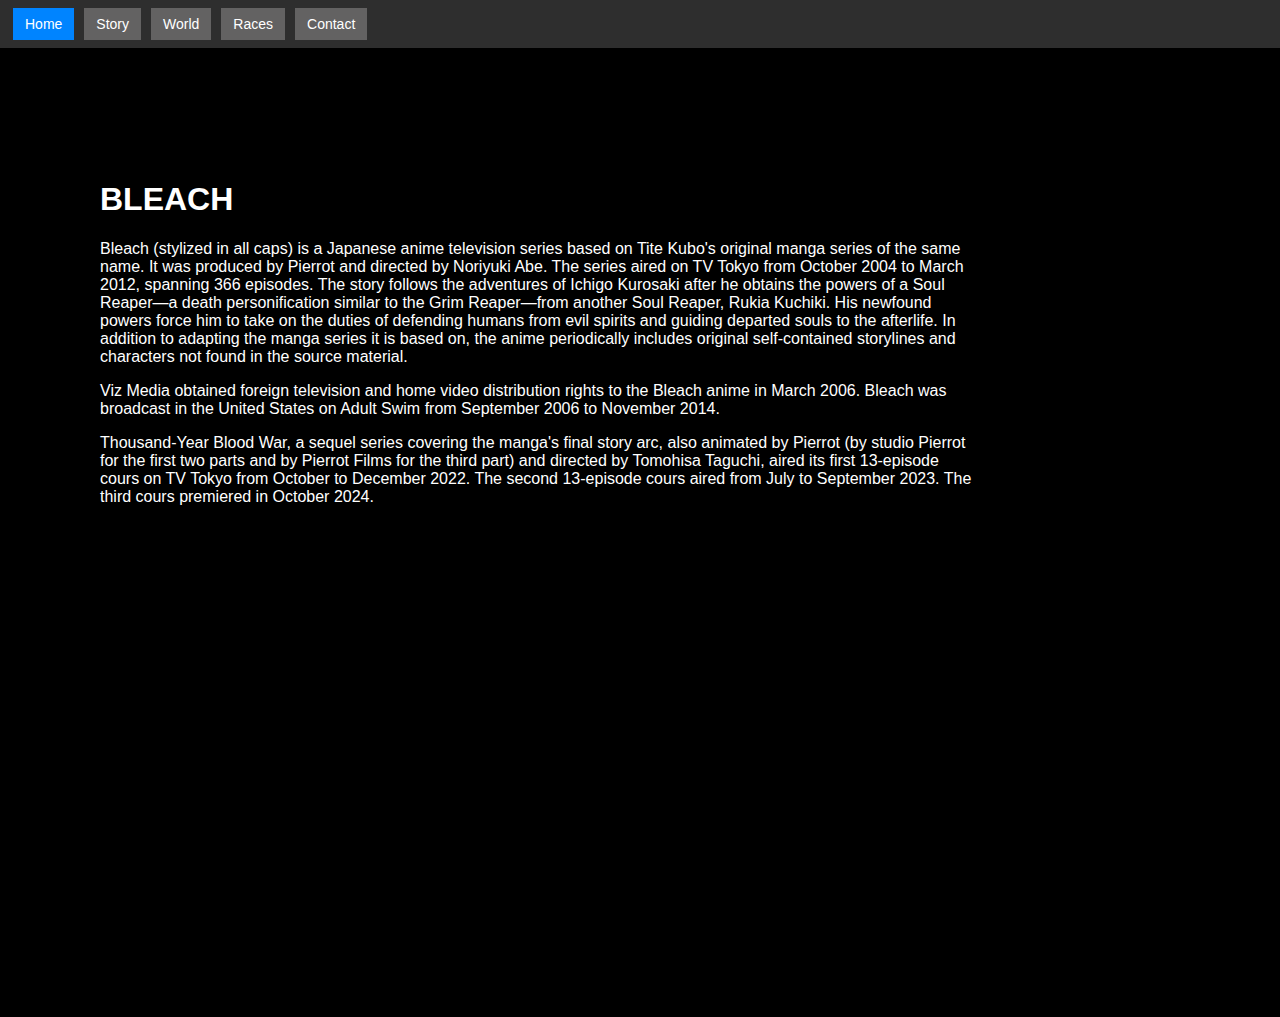
<file: index.html>
<!DOCTYPE html>
<html>
<head>
<title>Bleach</title>
<link rel="stylesheet" href="styles.css" />
</head>

<body>
    <!--no aci bagi butoane-->
    <div class="navbar">
        <a href="index.html" id="home-link">Home</a>
        <a href="story.html" id="story-link">Story</a>
        <a href="world.html" id="world-link">World</a>
        <a href="Races.html" id="races-link">Races</a>
        <a href="contact.html" id="contact-link">Contact</a>
        
    </div>

    <!-- Sections corresponding to the navigation buttons -->
     <!--home-->
    <div id="home" class="section">
        <h1>BLEACH</h1>
        <div class="content">
            <p>Bleach (stylized in all caps) is a Japanese anime television series based on Tite Kubo's original manga series of the same name. It was produced by Pierrot and directed by Noriyuki Abe. The series aired on TV Tokyo from October 2004 to March 2012, spanning 366 episodes. The story follows the adventures of Ichigo Kurosaki after he obtains the powers of a Soul Reaper—a death personification similar to the Grim Reaper—from another Soul Reaper, Rukia Kuchiki. His newfound powers force him to take on the duties of defending humans from evil spirits and guiding departed souls to the afterlife. In addition to adapting the manga series it is based on, the anime periodically includes original self-contained storylines and characters not found in the source material.</p>
            <p>Viz Media obtained foreign television and home video distribution rights to the Bleach anime in March 2006. Bleach was broadcast in the United States on Adult Swim from September 2006 to November 2014.</p>
            <p>Thousand-Year Blood War, a sequel series covering the manga's final story arc, also animated by Pierrot (by studio Pierrot for the first two parts and by Pierrot Films for the third part) and directed by Tomohisa Taguchi, aired its first 13-episode cours on TV Tokyo from October to December 2022. The second 13-episode cours aired from July to September 2023. The third cours premiered in October 2024.</p>
            <div class="video-container">
                <iframe 
                    width="560" 
                    height="315" 
                    src="https://www.youtube.com/embed/l1JpE_tarso" 
                    frameborder="0" 
                    allowfullscreen>
                </iframe>
            </div>
           
            
        </div>
    

    

    <script src="script.js"></script>


  
   

</body>


</html>
</file>
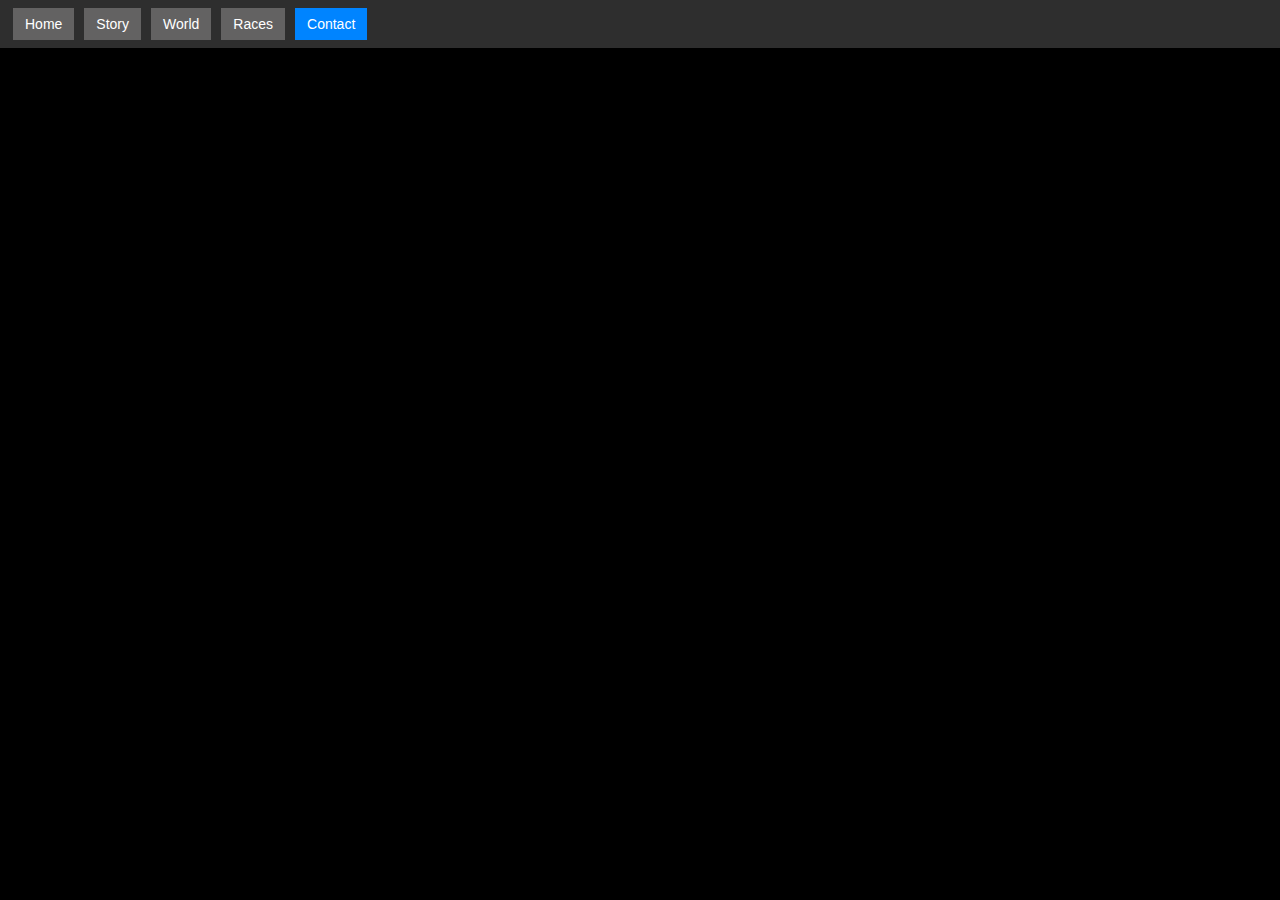
<file: contact.html>
!DOCTYPE <html>
    <!DOCTYPE html>
    <html>
    <head>
    <title>Bleach</title>
    <link rel="stylesheet" href="styles.css" />
    </head>
    <body>
    <div class="navbar">
        <a href="index.html" id="home-link">Home</a>
        <a href="story.html" id="story-link">Story</a>
        <a href="world.html" id="world-link">World</a>
        <a href="Races.html" id="races-link">Races</a>
        <a href="contact.html" id="contact-link">Contact</a>
    </div>


    <script src="script.js"></script>
    </body>



</html>
</file>
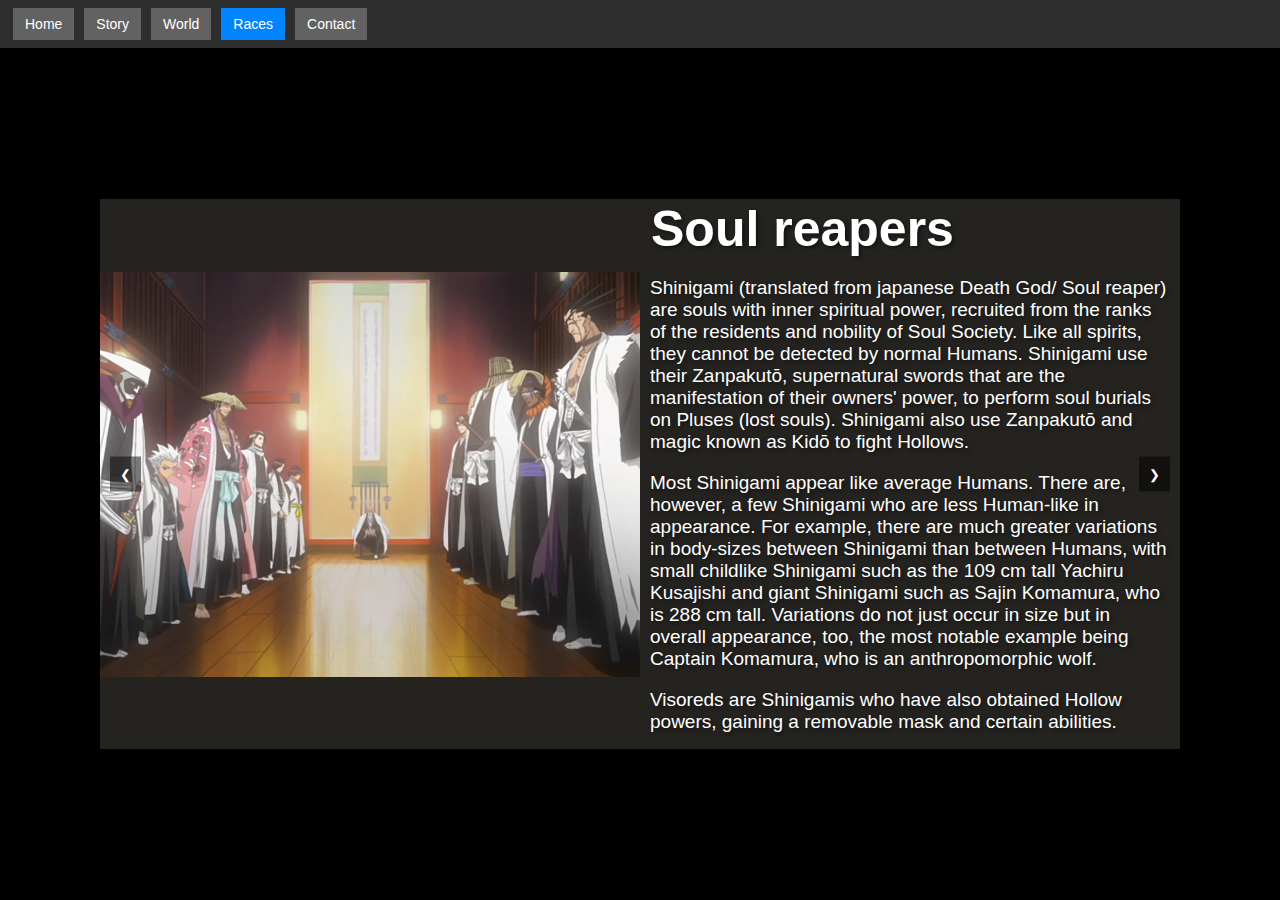
<file: Races.html>
!DOCTYPE <html>
<head>
    <!DOCTYPE html>
    <html>
    <head>
    <title>Bleach</title>
    <link rel="stylesheet" href="styles.css" />
    </head>
</head>
<body>
    <div class="navbar">
        <a href="index.html" id="home-link">Home</a>
        <a href="story.html" id="story-link">Story</a>
        <a href="world.html" id="world-link">World</a>
        <a href="Races.html" id="races-link">Races</a>
        <a href="contact.html" id="contact-link">Contact</a>
    </div>
    <div id="races" class="section">
        <h1></h1>
        <p></p>
        <!--carusel-->
        <div class="carousel">
            <div class="carousel-item active" style="background-color: #242320;">
                <img src="Assets/ShinigamiCaptains.jpg" alt="First Slide" /> 
                <div class="carousel-text">
                    <h2>Soul reapers</h2>
                    <p id="paragraf-text">Shinigami (translated from japanese Death God/ Soul reaper) are souls with inner spiritual power, recruited from the ranks of the residents and nobility of Soul Society. Like all spirits, they cannot be detected by normal Humans. Shinigami use their Zanpakutō, supernatural swords that are the manifestation of their owners' power, to perform soul burials on Pluses (lost souls). Shinigami also use Zanpakutō and magic known as Kidō to fight Hollows.</p>
                    <p id="paragraf-text">Most Shinigami appear like average Humans. There are, however, a few Shinigami who are less Human-like in appearance. For example, there are much greater variations in body-sizes between Shinigami than between Humans, with small childlike Shinigami such as the 109 cm tall Yachiru Kusajishi and giant Shinigami such as Sajin Komamura, who is 288 cm tall. Variations do not just occur in size but in overall appearance, too, the most notable example being Captain Komamura, who is an anthropomorphic wolf.</p>
                    <p id="paragraf-text">Visoreds are Shinigamis who have also obtained Hollow powers, gaining a removable mask and certain abilities.</p>
                    
                </div>
            </div>
            
            <div class="carousel-item" style="background-color: #afafaf;">
                <img src="Assets/244Espada_gather.jpg" alt="Second Slide" />
                <div class="carousel-text">
                    <h2 id="title-black">Hollows</h2>
                    <p id="text-black">Hollows are a spiritual race of creatures which are born from Human souls who, for various reasons, do not cross over to Soul Society after their death and stay in the Human World for too long. They are corrupt spirits with supernatural powers which devour the souls of both living and deceased Humans. Hollows settle in Hueco Mundo, but can cross over to the Human World and Soul Society. </p>
                    <p id="text-black">Menos are created when the void within an ordinary Hollow's heart becomes so substantial Human souls are incapable of sustaining it, at which point it begins devouring fellow Hollows. These cannibal Hollows are attracted to one another, and a mass inter-devouring follows, resulting in a Gillian. Following this transformation, the Gillian can evolve twice more, first into an Adjuchas and finally into a Vasto Lorde
                    </p>
                    <p id="text-black">An Arrancar (Spanish for "To Tear Off", Japanese for "Ripped Mask") is a Hollow that has removed its mask and has gained Shinigami-like powers.</p>
                </div>
    
            </div>
            
            <div class="carousel-item" style="background-color: #0c103d;">
                <img id="image-smaller" src="Assets/Ep11Quincy.jpg" alt="Third Slide" />
                <div class="carousel-text">
                    <h2>Quincys</h2>
                    <p id="paragraf-text">The Quincy are a race of spiritual beings (notably Humans) that inherited their spiritual powers from Yhwach; having the ability to detect the existence of Hollows and other Souls. Most of the Quincy were exterminated by the Shinigami over 200 years ago in order to prevent the collapse of the worlds due to the Quincy over-hunting and destroying all Hollows they encountered. Quincy are the polar opposite of Shinigami.</p>
                    <p id="paragraf-text">While they are trained to confront Hollows in order to defeat them just as Shinigami do, the biggest difference between the Quincy and Shinigami, since ancient times, is whether or not to kill Hollows. The Shinigami purify Hollows with their Zanpakutō and send them to Soul Society, while the Quincy killed the Hollows. The idea can be seen as comparing justice and vengeance: "Hollows devour souls of Humans, so why must it be that those who harm and kill friends and relatives get sent peacefully to Soul Society?"</p>
                </div>
            </div>
            <div class="carousel-item" style="background-color: #663323;">
                <img id= "image-smaller" src="Assets/fullbringer.jpg" alt="Fourth Slide" />
                <div class="carousel-text">
                    <h2>Fullbringers</h2>
                    <p id="paragraf-text">Fullbringers are spiritually-aware Humans born with the eponymous ability Fullbring, which allows them to manipulate the souls that reside in all physical matter. By developing an affinity for a particular object, a Fullbringer can alter its form, granting powers that vary greatly among individuals. This affinity can be defined by one’s love for the object in question, or simply by an overall fondness for it. As such, this power is usually awakened through a strong emotion associated with the object, such as pride. Using this affinity, Fullbringers pull out the object’s soul and boost it with their own, transforming it in the process.</p>
                    <p id="paragraf-text"> A Fullbring's unique power largely depends on the object that is used as a focus. In addition to souls, material objects also possess memories. As its holder experiences various events, the object experiences them as well; the memories are engraved onto its soul each time it is touched. Because of this, Fullbringers who had a considerable amount of battle experience prior to awakening their power have stronger Fullbrings.</p>
                </div>
            </div>
        
            <button class="prev" onclick="moveSlide(-1)">&#10094;</button>
            <button class="next" onclick="moveSlide(1)">&#10095;</button>
    
        </div>
        
    
    </div>
    <script src="script.js"></script>
</body>


</html>
</file>
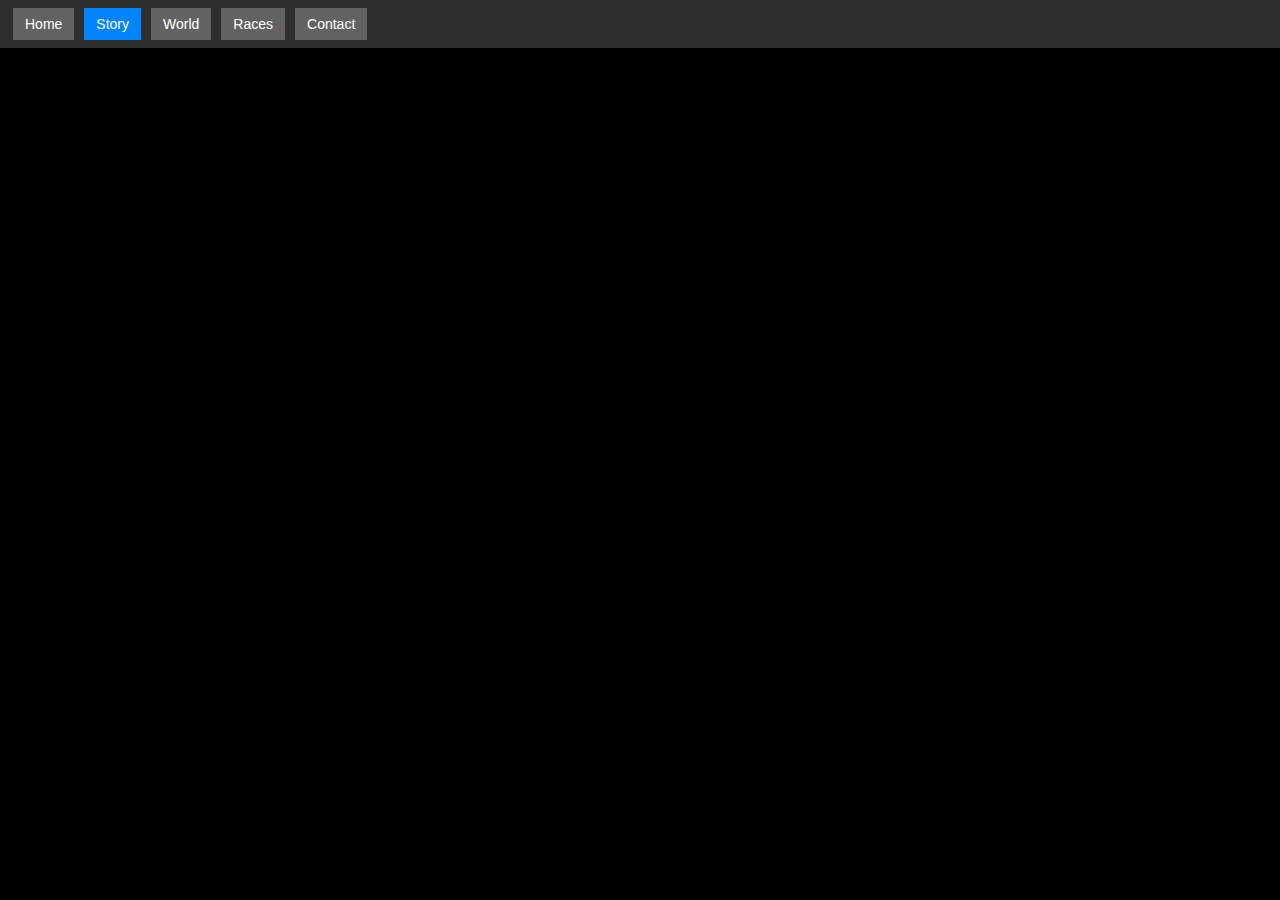
<file: story.html>
!DOCTYPE <html>
    <!DOCTYPE html>
    <html>
    <head>
    <title>Bleach</title>
    <link rel="stylesheet" href="styles.css" />
    </head>
    <body>
    <div class="navbar">
        <a href="index.html" id="home-link">Home</a>
        <a href="story.html" id="story-link">Story</a>
        <a href="world.html" id="world-link">World</a>
        <a href="Races.html" id="races-link">Races</a>
        <a href="contact.html" id="contact-link">Contact</a>
    </div>


    <script src="script.js"></script>
    </body>



</html>
</file>
<file: styles.css>
body {
    font-family: Arial, sans-serif;
    margin: 0;
    padding: 0;
    background-color: #000000;
    color: #ffffff;
}

/* Styling for the navigation bar */
.navbar a.active {
    background-color: #0084ff; /* Highlight color for active section */
}

.navbar {
    display: flex;
    justify-content: left; 
    background-color: #2e2e2e;
    padding: 0.5em;
    position: fixed;
    top: 0;
    width: 100%;
    z-index: 1000;
}

/* Styling for individual nav buttons */
.navbar a {
    color: rgb(255, 255, 255);
    font: arial;
    text-decoration: none;
    padding: 8px 12px;
    margin: 0 5px;
    background-color: #636262;
    border: none;
    cursor: pointer;
    font-size: 14px;
    transition: background-color 0.3s;
}

/* Hover effect for the buttons */
.navbar a:hover {
    background-color: #575757;
}

/* Styling for the active button */
.navbar a.active {
    background-color: #0084ff; /* Highlight color for active section */
}

/* Section styling */
.section {
    padding: 100px;
    margin-top: 60px; /* To offset the fixed navbar */
    height: 600px;
    display: block;
}













/*carousel */
.carousel {
    position: relative;
    width: 100%;
    height: 550px; /* Adjust height as needed */
    overflow: hidden;
}

.carousel-item {
    position: absolute;
    width: 100%;
    height: 100%;
    display: flex;
    flex-direction: row;
    align-items: center;
    transition: opacity 0.5s ease-in-out;
    opacity: 0; /* Start hidden */
}

.carousel-item.active {
    opacity: 1; /* Show the active slide */
}

.carousel-item img {
    width: 50%; 
    height: auto;
    margin: 0; 
    padding: 0; 
}

.carousel-text {
    width: 60%; /* Use the remaining width for the text */
    margin: 0; /* Remove any default margins */
    padding: 0 10px; /* Add only minimal padding on the left/right */
    color: white;
    text-shadow: 2px 2px 4px rgba(0, 0, 0, 0.5);
    align-self: flex-start;
    
}

.carousel-item.active {
    opacity: 1; /* Show active slide */
}

button.prev,
button.next {
    position: absolute;
    top: 50%;
    transform: translateY(-50%);
    background-color: rgba(0, 0, 0, 0.5);
    color: white;
    border: none;
    padding: 10px;
    cursor: pointer;
    z-index: 1000; /* Ensure buttons are above other content */
}

button.prev {
    left: 10px; /* Position for previous button */
}

button.next {
    right: 10px; /* Position for next button */
}
.carousel-text h2 {
font-size: 50px;
font-family: 'Gill Sans', 'Gill Sans MT', Calibri, 'Trebuchet MS', sans-serif;
font-weight: bolder;
margin: 1;

}
#paragraf-text {
justify-self: auto;
font-size: 19px;

}
#text-black{
    font-size: 19px;
    color: #000000;
}
#title-black{
    font-size: 50px;
    font-weight: bolder;
    color: #000000;

}
#image-smaller{
    width:50%;
}
a {
    color:aqua;

}

.content {
    padding-right: 200px;
    border: 0;
    position: relative;
}


.video-container {
    position: relative;
    padding-top: 56.25%; /* 16:9 Aspect Ratio */
    height: 0;
    overflow: hidden;
    margin-right: 20px; /* Space between video and images */
}

.video-container iframe {
    position: absolute;
    top: 0;
    left: 0;
    width: 100%; /* Adjusted to fill the container */
    height: 100%; /* Adjusted to fill the container */
}
</file>
